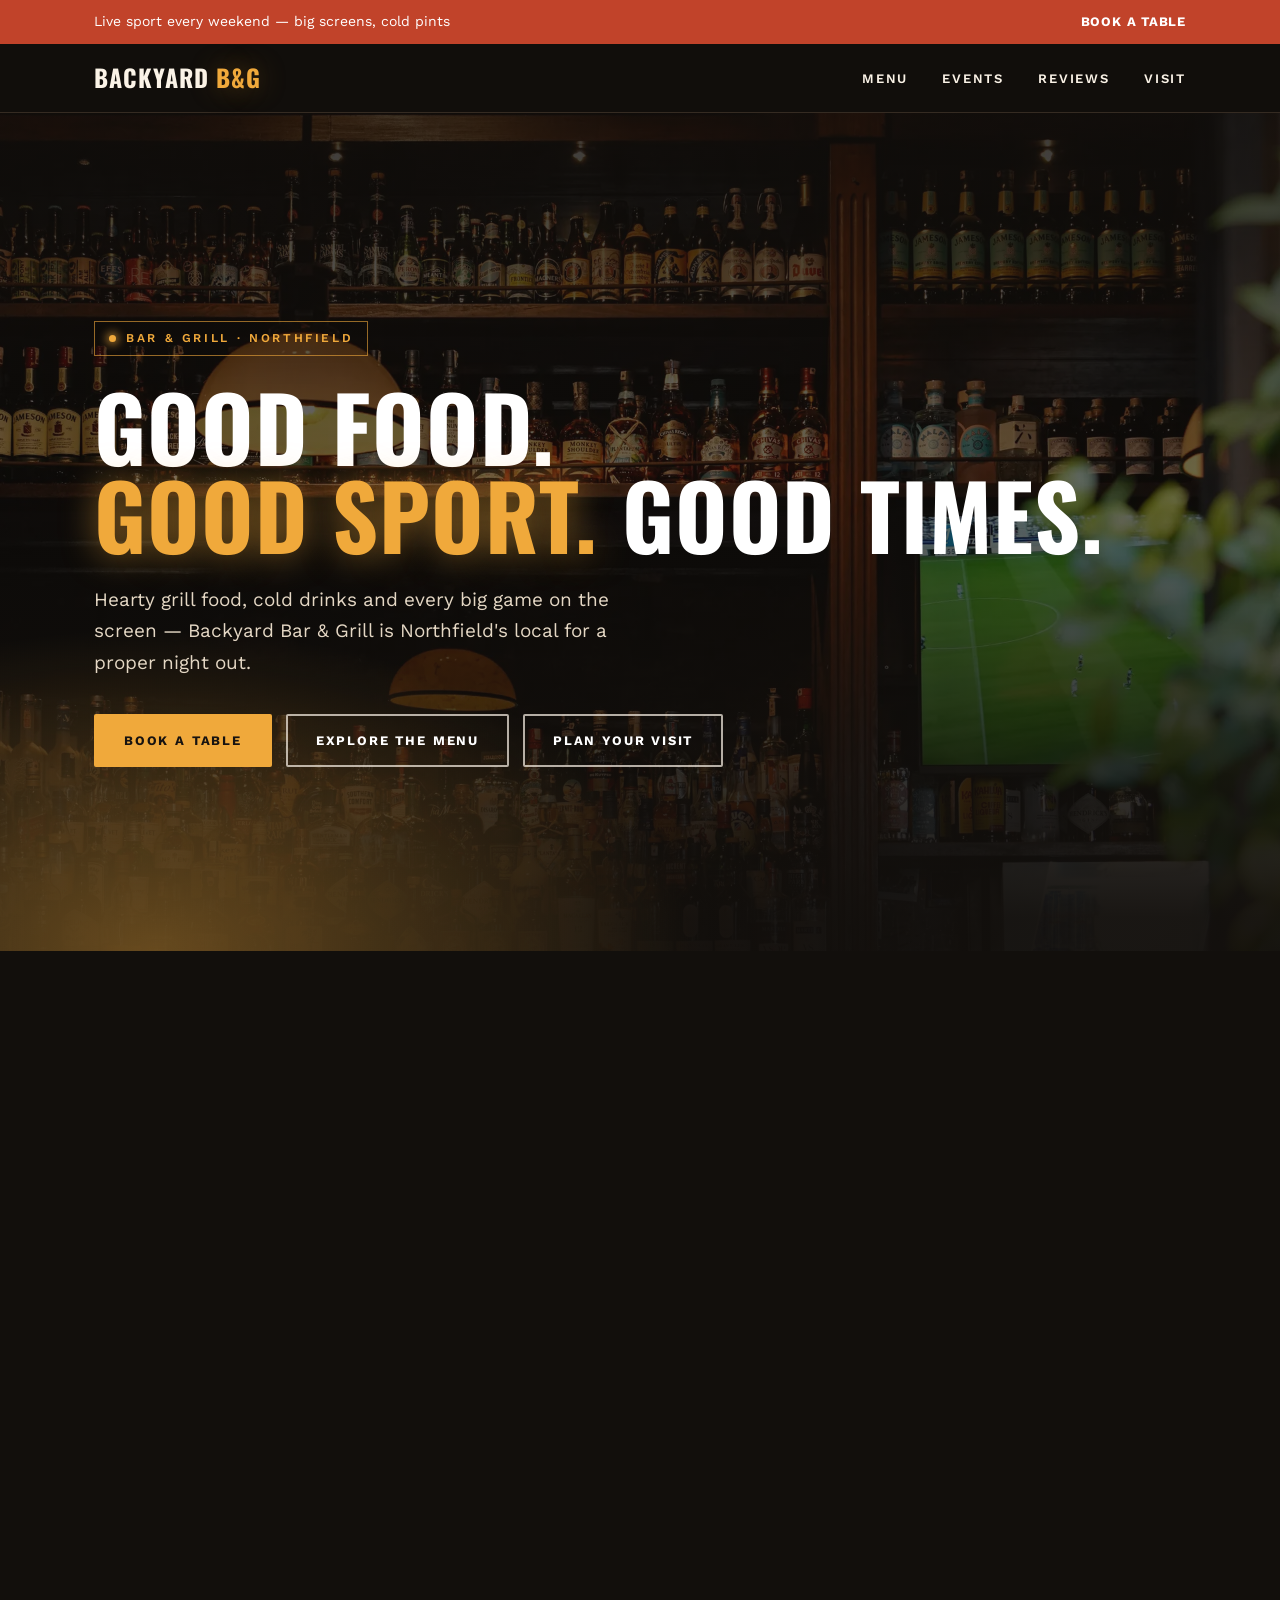
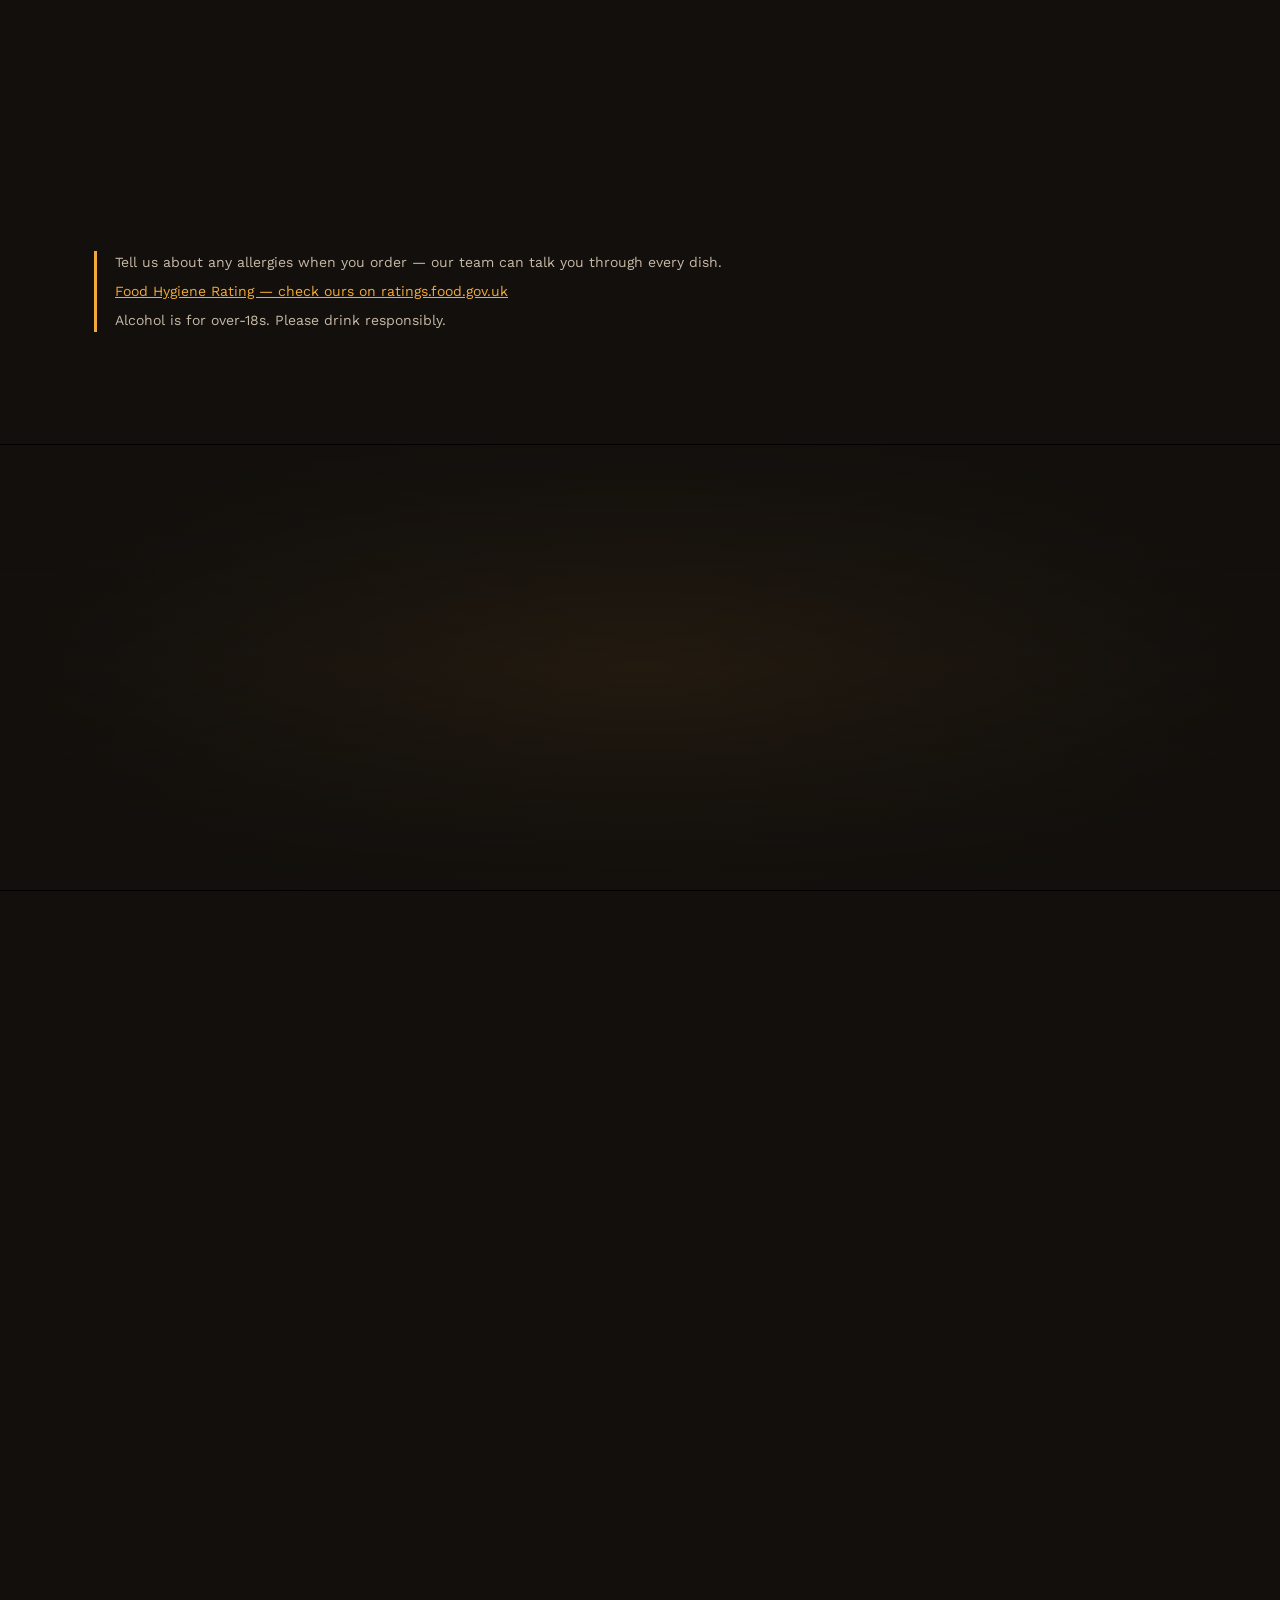
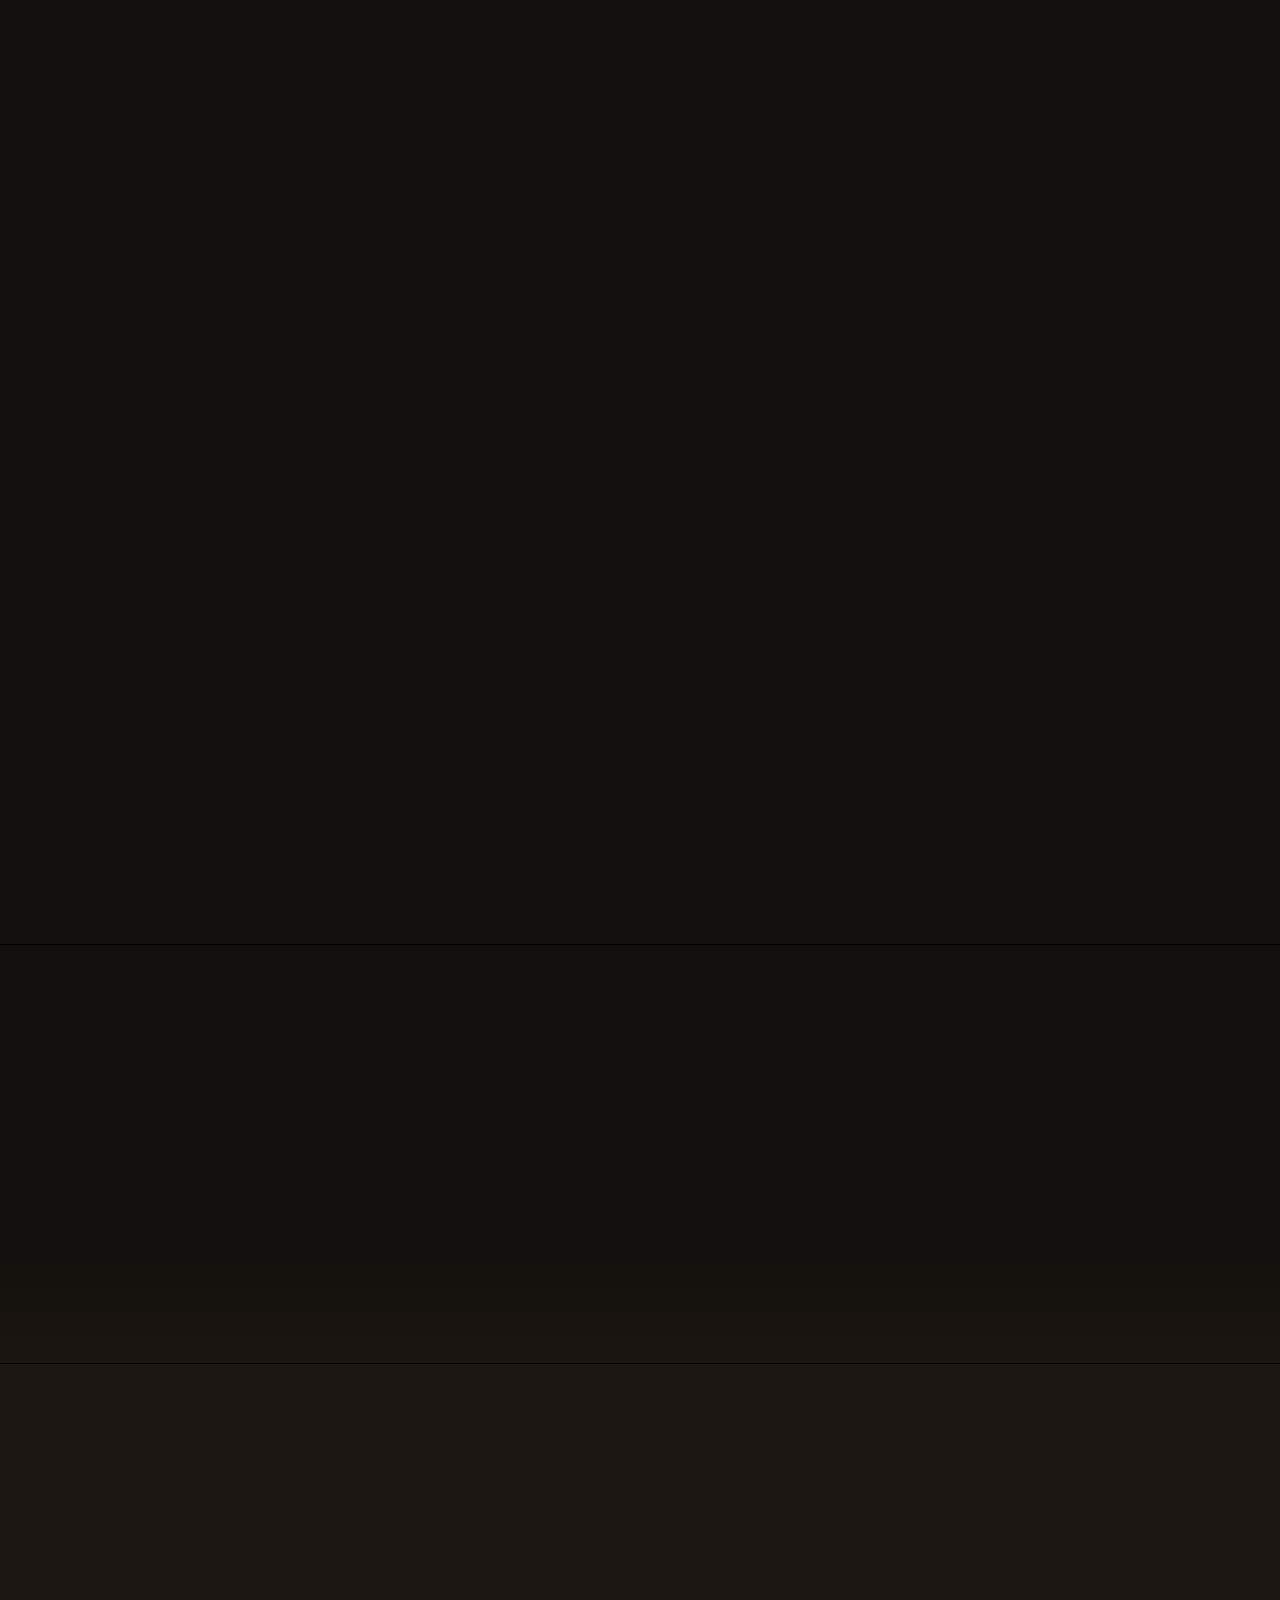
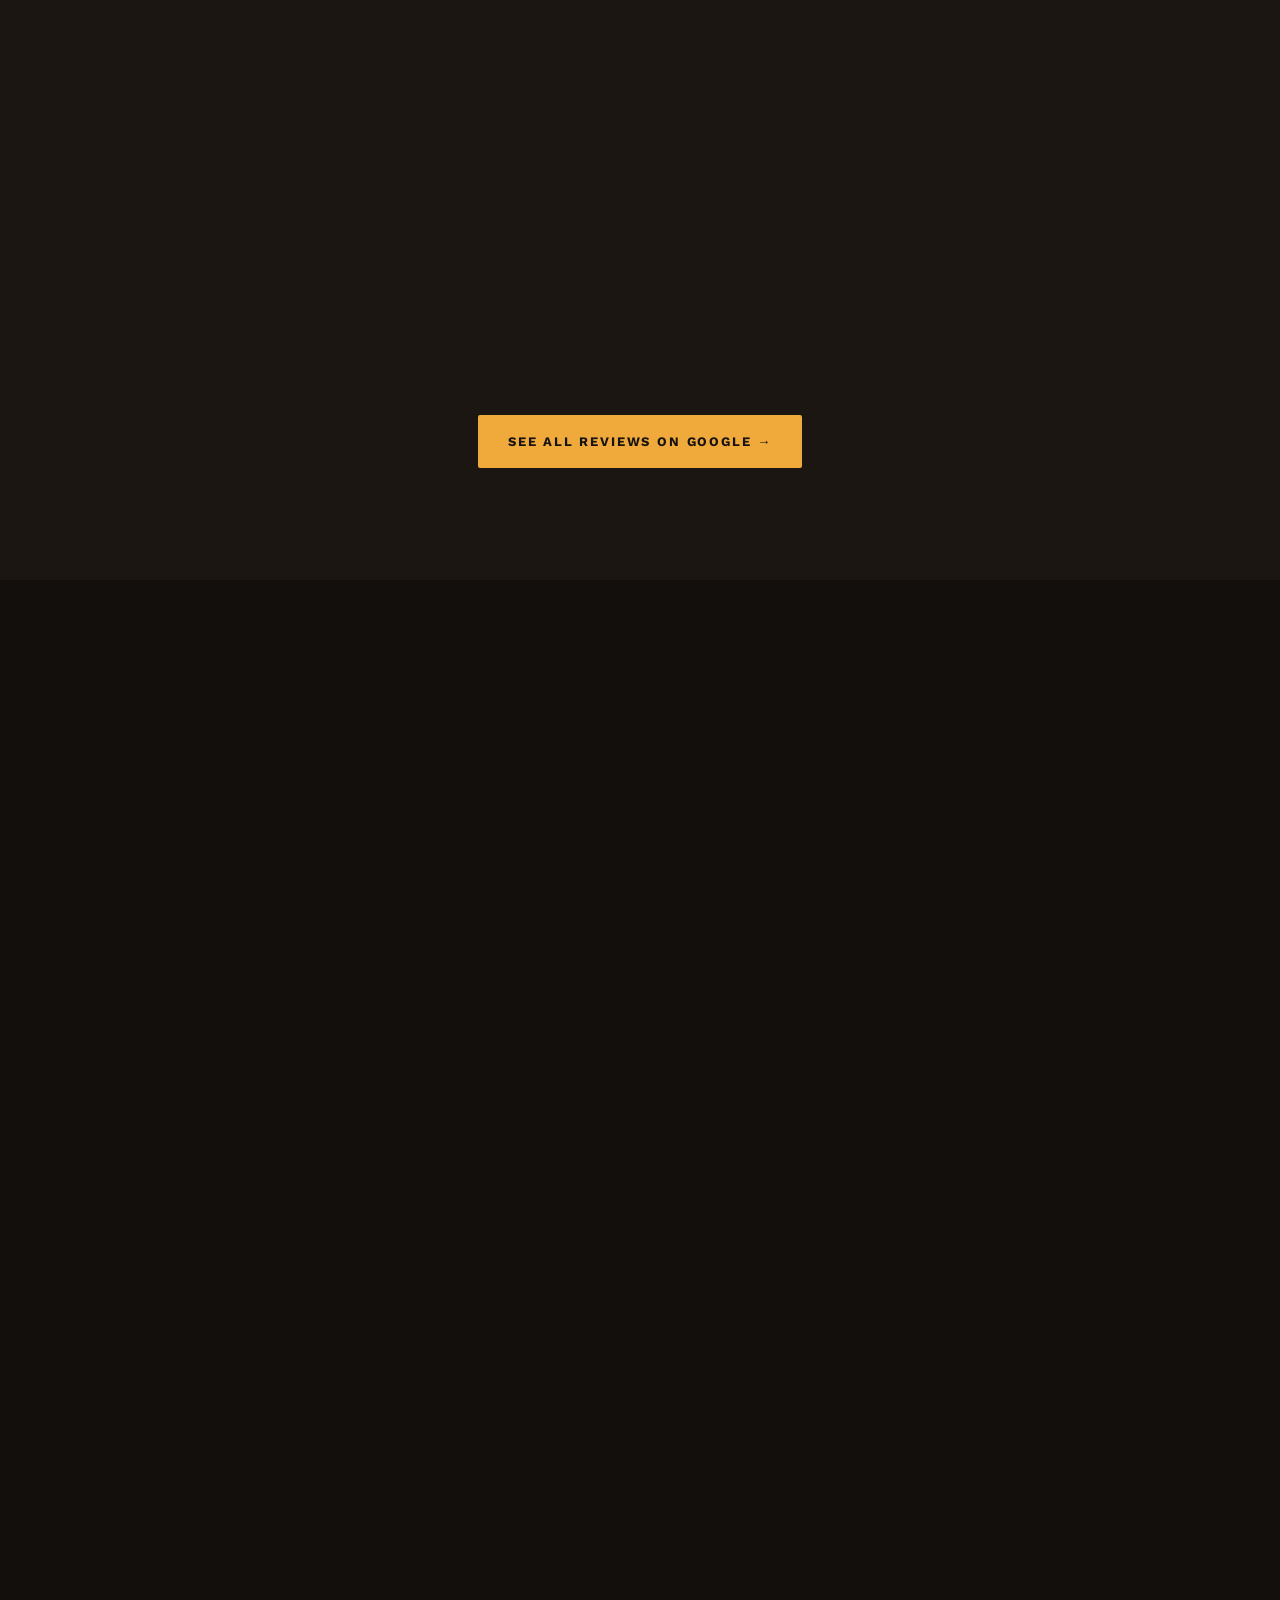
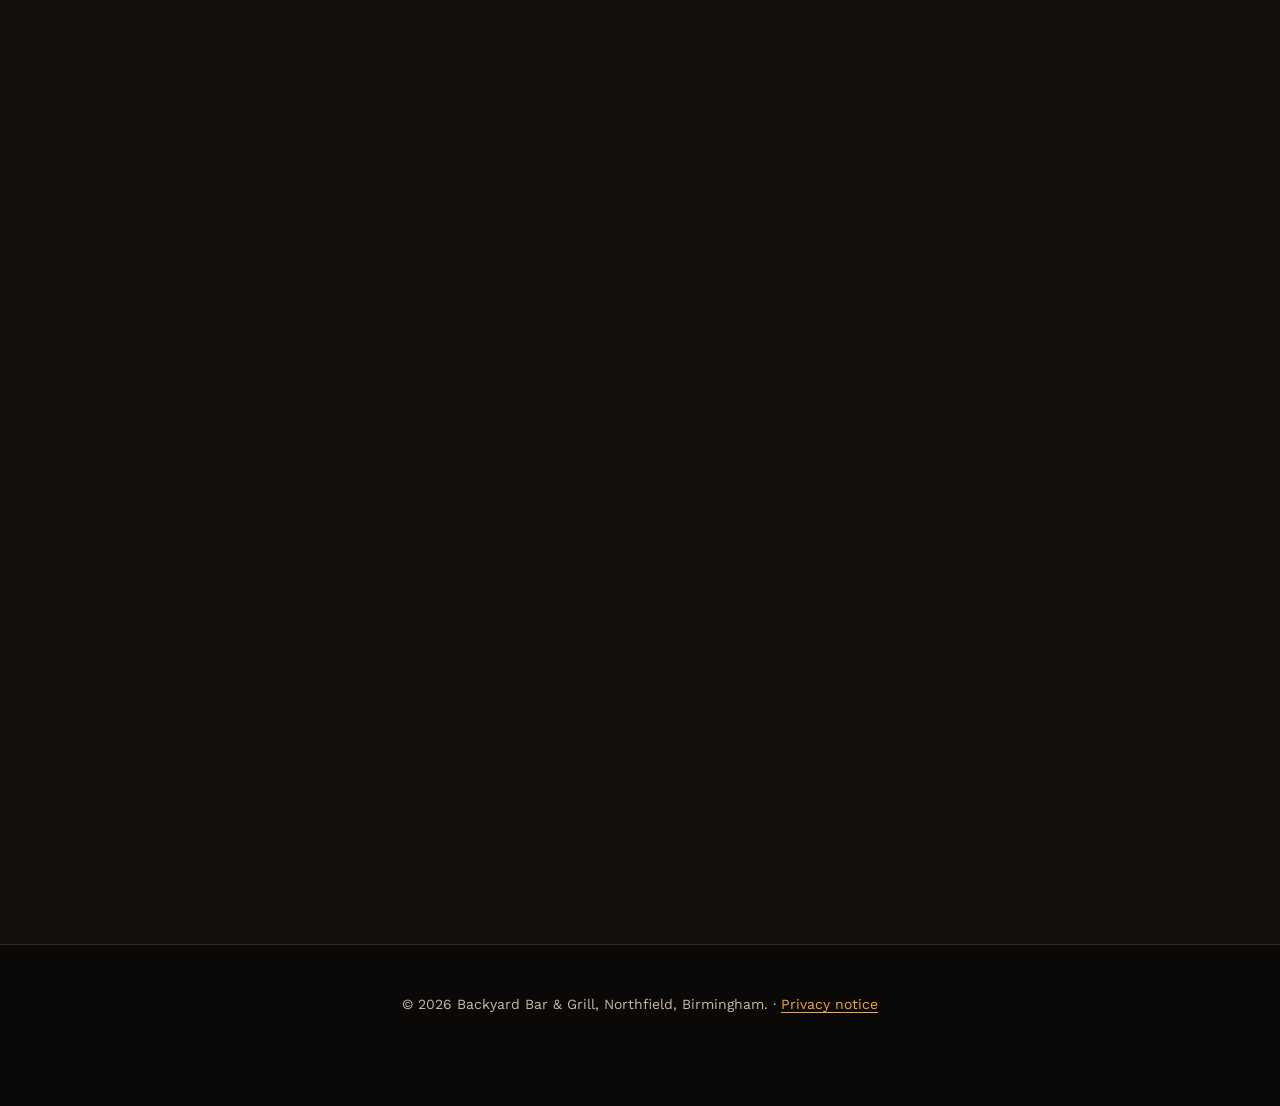
<file: index.html>
<!DOCTYPE html>
<html lang="en-GB">
<head>
<meta charset="UTF-8" />
<meta name="viewport" content="width=device-width, initial-scale=1" />
<meta http-equiv="Content-Security-Policy" content="default-src 'self'; script-src 'self' 'sha256-gAIMlo4uHwea7LDSu/hGhLXHg8Iu/WQoVQvXGVLwabA=' 'sha256-seqC/ossHjBNrIRzy/kfs15F2JOEZqgq6ozS1JozCy8=' 'sha256-jsW8oUjbGldzJ8M1yucBuEZNt1tHe+6huoxJ3ZexiR4=' 'sha256-fyN+zLz1yASIMvWm7zx2+oktAUUo+0WNumh6vqKC264='; style-src 'self' 'sha256-Z8UygcAi0p+vAREgSSOSSy4K+EcpCsmqzD2WvKPRYmA=' 'sha256-yDiuVbIFHl8VIBtafXkY9iRXwur5KfR0MywcL8b+Wso='; img-src 'self' data:; font-src 'self'; frame-src https://maps.google.com https://www.google.com; connect-src 'self'; form-action 'self'; base-uri 'self'; object-src 'none'; upgrade-insecure-requests" />
<meta name="referrer" content="strict-origin-when-cross-origin" />
<script>if (window.top !== window.self) { try { window.top.location.replace(window.self.location.href); } catch (e) { document.documentElement.hidden = true; } }</script>
<title>Backyard Bar &amp; Grill | Bar &amp; Grill in Northfield, Birmingham</title>
<meta name="description" content="Backyard Bar & Grill — hearty food, cold drinks and big-screen sport in Northfield, Birmingham. Walk-ins and bookings welcome." />
<link rel="canonical" href="https://desolatemartial553.github.io/backyard-bar-grill/" />
<meta name="theme-color" content="#f0a93b" />
<link rel="icon" href="data:image/svg+xml,%3Csvg xmlns='http://www.w3.org/2000/svg' viewBox='0 0 64 64'%3E%3Crect width='64' height='64' rx='14' fill='%23120f0c'/%3E%3Ctext x='32' y='45' font-family='Arial,sans-serif' font-size='38' font-weight='700' text-anchor='middle' fill='%23f0a93b'%3EB%3C/text%3E%3C/svg%3E" />
<meta property="og:type" content="website" />
<meta property="og:title" content="Backyard Bar &amp; Grill | Bar &amp; Grill in Northfield, Birmingham" />
<meta property="og:description" content="Backyard Bar &amp; Grill — hearty food, cold drinks and big-screen sport in Northfield, Birmingham. Walk-ins and bookings welcome." />
<meta property="og:url" content="https://desolatemartial553.github.io/backyard-bar-grill/" />
<meta property="og:image" content="https://desolatemartial553.github.io/backyard-bar-grill/images/33749073-w1200-607d7f.jpg" />
<meta property="og:locale" content="en_GB" />
<meta property="og:site_name" content="Backyard Bar &amp; Grill" />
<meta name="twitter:card" content="summary_large_image" />
<meta name="twitter:title" content="Backyard Bar &amp; Grill | Bar &amp; Grill in Northfield, Birmingham" />
<meta name="twitter:description" content="Backyard Bar &amp; Grill — hearty food, cold drinks and big-screen sport in Northfield, Birmingham. Walk-ins and bookings welcome." />
<meta name="twitter:image" content="https://desolatemartial553.github.io/backyard-bar-grill/images/33749073-w1200-607d7f.jpg" />
<script type="application/ld+json">
{
  "@context": "https://schema.org",
  "@type": "BarOrPub",
  "name": "Backyard Bar & Grill",
  "url": "https://desolatemartial553.github.io/backyard-bar-grill/",
  "image": "https://desolatemartial553.github.io/backyard-bar-grill/images/33749073-w1200-607d7f.jpg",
  "description": "Hearty grill food, cold drinks and big-screen sport in Northfield, Birmingham.",
  "servesCuisine": "Grill",
  "address": {
    "@type": "PostalAddress",
    "addressLocality": "Northfield, Birmingham",
    "addressRegion": "West Midlands",
    "addressCountry": "GB"
  },
  "areaServed": {
    "@type": "City",
    "name": "Birmingham"
  }
}
</script>
<link rel="preload" as="image" href="images/33749073-w1920-dfa369.webp" imagesrcset="images/33749073-w800-0a7bb3.webp 800w, images/33749073-w1280-37ca03.webp 1280w, images/33749073-w1920-dfa369.webp 1920w" imagesizes="100vw" fetchpriority="high" />
<link rel="stylesheet" href="fonts/fonts.css" />
<style>
  :root{
    --bg:#120f0c; --ink:#fbf3e7; --muted:#c7b9a6;
    --accent:#f0a93b; --accent2:#c1432a; --card:#1b1612; --line:#352b22;
    --slate:#262b29; --chalk:#f1ece0; --wood:#5b3d25;
    --glow:0 0 28px rgba(240,169,59,.35);
    --pad:clamp(56px,9vw,112px);
  }
  *{box-sizing:border-box; margin:0; padding:0;}
  html{-webkit-text-size-adjust:100%;}
  [id]{scroll-margin-top:var(--hh,76px);}
  #top,#main{scroll-margin-top:0;}
  :focus-visible{outline:3px solid var(--accent); outline-offset:3px; border-radius:2px;}
  .btn--accent:focus-visible,.btn--outline:focus-visible{outline-color:#fff;}
  [tabindex="-1"]:focus{outline:none;}
  .skip-link{position:absolute; left:12px; top:-100px; z-index:100; background:var(--accent); color:#171310; padding:12px 20px; font-weight:700; text-decoration:none; text-transform:uppercase; letter-spacing:.1em; font-size:13px;}
  .skip-link:focus{top:12px; outline:3px solid #fff; outline-offset:2px;}
  body{font-family:'Work Sans',sans-serif; background:var(--bg); color:var(--ink); line-height:1.65; counter-reset:sec; overflow-x:hidden;}
  h1,h2,h3{font-family:'Oswald',sans-serif; text-transform:uppercase; letter-spacing:.02em; line-height:1.08;}
  .wrap{max-width:1140px; margin:0 auto; padding:0 24px;}
  a{color:inherit;}
  img{display:block; max-width:100%;}
  .js .reveal{opacity:0; transform:translateY(28px); transition:opacity .7s ease, transform .7s ease;}
  .js .reveal.in{opacity:1; transform:none;}

  /* top bar + header */
  .topbar{background:var(--accent2); color:#fff; font-size:14px;}
  .topbar__inner{display:flex; justify-content:space-between; align-items:center; padding:0 24px; flex-wrap:wrap; gap:4px 16px;}
  .topbar p{padding:8px 0;}
  .topbar a{display:inline-flex; align-items:center; min-height:44px; color:#fff; font-weight:700; text-decoration:none; text-transform:uppercase; letter-spacing:.06em; font-size:13px;}
  header{position:sticky; top:0; background:rgba(18,15,12,.94); backdrop-filter:blur(6px); border-bottom:1px solid var(--line); z-index:30; transition:box-shadow .3s;}
  header.scrolled{box-shadow:0 8px 24px rgba(0,0,0,.5);}
  .header__inner{display:flex; align-items:center; justify-content:space-between; padding:14px 24px; position:relative;}
  .brand{font-size:24px; font-weight:700; text-decoration:none; text-transform:uppercase; font-family:'Oswald',sans-serif; letter-spacing:.04em;}
  .brand span{color:var(--accent); text-shadow:var(--glow);}
  nav ul{list-style:none; display:flex; gap:34px;}
  nav a{text-decoration:none; font-weight:600; font-size:13px; letter-spacing:.14em; text-transform:uppercase; padding:6px 0; border-bottom:2px solid transparent; transition:border-color .2s,color .2s;}
  nav a:hover{color:var(--accent); border-color:var(--accent);}
  .burger{display:none; flex-direction:column; gap:4px; background:none; border:0; cursor:pointer; padding:0; width:44px; height:44px; align-items:center; justify-content:center;}
  .burger span{width:24px; height:2px; background:var(--ink);}
  .mobile-menu{display:none; position:absolute; top:100%; left:0; right:0; background:var(--card); border-bottom:1px solid var(--line); flex-direction:column; padding:12px 24px;}
  .mobile-menu.open{display:flex;}
  @media(min-width:821px){.mobile-menu,.mobile-menu.open{display:none;}}
  .mobile-menu a{padding:14px 0; text-decoration:none; font-weight:600; border-bottom:1px solid var(--line); text-transform:uppercase; letter-spacing:.14em; font-size:14px;}

  /* buttons */
  .btn{display:inline-block; padding:14px 28px; border-radius:2px; font-weight:700; text-decoration:none; font-size:13px; text-transform:uppercase; letter-spacing:.14em; border:2px solid transparent; min-height:44px; cursor:pointer; transition:transform .2s, background .2s, box-shadow .2s, color .2s;}
  .btn:hover{transform:translateY(-2px);}
  .btn--accent{background:var(--accent); color:#171310; box-shadow:0 0 0 rgba(240,169,59,0);}
  .btn--accent:hover{background:#ffbb52; box-shadow:var(--glow);}
  .btn--outline{border-color:rgba(251,243,231,.7); color:#fff;}
  .btn--outline:hover{border-color:var(--accent); color:var(--accent);}

  /* hero */
  .hero{position:relative; min-height:88vh; display:flex; align-items:flex-end; color:#fff; overflow:hidden;}
  .hero::before{content:"";position:absolute; inset:0; background:url('images/33749073-w1920-dfa369.webp') center/cover;}
  @media(max-width:1200px){.hero::before{background-image:url('images/33749073-w1280-37ca03.webp');}}
  @media(max-width:600px){.hero::before{background-image:url('images/33749073-w800-0a7bb3.webp');}}
  .hero::after{content:"";position:absolute; inset:0; background:
    radial-gradient(60% 55% at 12% 100%, rgba(240,169,59,.38), transparent 70%),
    linear-gradient(0deg, rgba(18,15,12,.97) 4%, rgba(18,15,12,.62) 55%, rgba(18,15,12,.82) 100%);}
  .hero__inner{position:relative; z-index:2; width:100%; max-width:1140px; padding:96px 24px clamp(48px,6vw,72px); margin:0 auto; text-align:left;}
  .hero__tag{display:inline-flex; align-items:center; gap:10px; border:1px solid rgba(240,169,59,.6); color:var(--accent); font-weight:600; font-size:12px; letter-spacing:.22em; padding:7px 14px; margin-bottom:26px; text-transform:uppercase;}
  .hero__tag::before{content:""; width:7px; height:7px; border-radius:50%; background:var(--accent); box-shadow:0 0 10px 2px rgba(240,169,59,.8);}
  .hero h1{font-size:clamp(46px,7vw,96px); line-height:.98; margin-bottom:26px; letter-spacing:.01em; font-weight:700;}
  .hero h1 span{color:var(--accent); text-shadow:0 0 34px rgba(240,169,59,.55);}
  .hero p{max-width:540px; margin:0 0 36px; color:#e4d7c4; font-size:clamp(16px,2vw,19px); text-transform:none;}
  .hero__actions{display:flex; gap:14px; flex-wrap:wrap;}

  /* shared section scaffold */
  section{padding:var(--pad) 24px;}
  .section__head{max-width:1140px; margin:0 auto clamp(36px,5vw,60px);}
  .section__head h2{font-size:clamp(36px,6.4vw,76px); margin-bottom:16px; counter-increment:sec; font-weight:700;}
  .section__head h2::before{content:"0" counter(sec); display:block; font-size:13px; letter-spacing:.3em; color:var(--accent); margin-bottom:14px; font-weight:500; text-shadow:var(--glow);}
  .section__head p{color:var(--muted); text-transform:none; max-width:620px; font-size:clamp(16px,1.8vw,18px);}

  /* chalkboard menus */
  .menu-grid{display:grid; grid-template-columns:repeat(auto-fit,minmax(min(100%,300px),1fr)); gap:clamp(20px,3vw,36px); align-items:start;}
  .board{position:relative; border:10px solid var(--wood); border-image:none; border-radius:4px; color:var(--chalk);
    background:
      radial-gradient(120% 70% at 20% 0%, rgba(255,255,255,.09), transparent 60%),
      radial-gradient(90% 60% at 90% 100%, rgba(255,255,255,.05), transparent 65%),
      repeating-linear-gradient(115deg, rgba(255,255,255,.018) 0 2px, transparent 2px 7px),
      var(--slate);
    box-shadow:inset 0 0 0 2px rgba(0,0,0,.55), inset 0 0 40px rgba(0,0,0,.55), 0 24px 40px -18px rgba(0,0,0,.8), 0 0 0 1px #000;
    transition:transform .3s;}
  .board:hover{transform:translateY(-6px) rotate(-.4deg);}
  .board img{width:100%; height:150px; object-fit:cover; filter:grayscale(.55) contrast(1.05) brightness(.8); border-bottom:2px dashed rgba(241,236,224,.35);}
  .board__body{padding:24px 24px 26px;}
  .board h3{color:var(--chalk); font-size:clamp(28px,3.4vw,36px); margin-bottom:14px; font-weight:500; letter-spacing:.06em; text-shadow:0 0 1px rgba(255,255,255,.6),0 0 14px rgba(255,255,255,.12);}
  .board h3::after{content:""; display:block; width:56px; height:3px; background:var(--accent); margin-top:12px; border-radius:2px; box-shadow:var(--glow);}
  .board ul{list-style:none;}
  .board li{display:flex; align-items:baseline; gap:10px; padding:9px 0; font-size:16px; text-transform:none; color:var(--chalk);}
  .board li::after{content:""; flex:1; border-bottom:2px dotted rgba(241,236,224,.32); transform:translateY(-4px);}
  .board .price{order:1; color:var(--accent); font-family:'Oswald',sans-serif; font-weight:500; font-size:18px; letter-spacing:.03em; white-space:nowrap;}
  .content-note{max-width:760px; margin:clamp(32px,4vw,52px) 0 0; color:var(--muted); font-size:14px; border-left:3px solid var(--accent); padding-left:18px;}
  .content-note p + p{margin-top:6px;}
  .content-note a{color:var(--accent);}

  /* full-bleed photo bands */
  .strip{position:relative; padding:clamp(72px,12vw,150px) 24px; background:url('images/1872888-w1920-f6c7d7.webp') center/cover; overflow:hidden; border-top:1px solid #000; border-bottom:1px solid #000;}
  @media(max-width:1200px){.strip{background-image:url('images/1872888-w1280-c98391.webp');}}
  @media(max-width:600px){.strip{background-image:url('images/1872888-w800-447d2e.webp');}}
  .strip::before{content:""; position:absolute; inset:0; background:linear-gradient(180deg, rgba(18,15,12,.82), rgba(18,15,12,.6) 50%, rgba(18,15,12,.88)), radial-gradient(70% 90% at 50% 50%, rgba(240,169,59,.18), transparent 70%);}
  .strip .grid{position:relative; display:grid; grid-template-columns:repeat(auto-fit,minmax(min(100%,200px),1fr)); gap:clamp(28px,5vw,48px) 24px; text-align:center;}
  .strip .grid > div{padding:0 8px;}
  .strip .stat{font-family:'Oswald',sans-serif; text-transform:uppercase; letter-spacing:.02em; font-weight:700;}
  .strip .stat{font-size:clamp(56px,10vw,112px); color:var(--accent); font-weight:700; text-shadow:0 0 40px rgba(240,169,59,.5); line-height:1;}
  .strip p{color:var(--chalk); font-size:13px; letter-spacing:.28em; text-transform:uppercase; margin-top:12px;}
  .band{height:clamp(200px,34vw,420px); background:url('images/33749073-w1600-5067e3.webp') center 40%/cover; position:relative; border-top:1px solid #000; border-bottom:1px solid #000;}
  @media(max-width:1200px){.band{background-image:url('images/33749073-w1280-37ca03.webp');}}
  @media(max-width:600px){.band{background-image:url('images/33749073-w800-0a7bb3.webp');}}
  .band::after{content:""; position:absolute; inset:0; background:linear-gradient(180deg, var(--bg), rgba(18,15,12,.15) 30%, rgba(18,15,12,.15) 70%, var(--card));}
  @media(min-width:900px){.strip,.band{background-attachment:fixed;}}

  /* gig-poster cards */
  .posters{display:grid; grid-template-columns:repeat(auto-fit,minmax(min(100%,300px),1fr)); gap:clamp(22px,3vw,36px); max-width:1140px; margin:0 auto clamp(56px,8vw,100px);}
  .poster{position:relative; padding:28px 26px 30px; min-height:340px; display:flex; flex-direction:column; justify-content:space-between; color:#171310; background:var(--accent); overflow:hidden; box-shadow:0 22px 40px -16px rgba(0,0,0,.85), 0 0 36px rgba(240,169,59,.12); transition:transform .3s;}
  .poster::before{content:""; position:absolute; inset:0; background:radial-gradient(rgba(0,0,0,.14) 1.4px, transparent 1.6px) 0 0/10px 10px; mask-image:linear-gradient(135deg, transparent 20%, #000); -webkit-mask-image:linear-gradient(135deg, transparent 20%, #000); pointer-events:none;}
  .poster::after{content:""; position:absolute; left:14px; right:14px; top:14px; bottom:14px; border:2px solid rgba(23,19,16,.55); pointer-events:none;}
  .poster > *{position:relative; z-index:1;}
  .poster:hover{transform:translateY(-8px) rotate(0);}
  @media(min-width:760px){.poster:nth-child(odd){transform:rotate(-1.4deg);} .poster:nth-child(even){transform:rotate(1.2deg) translateY(14px);} .poster:nth-child(even):hover{transform:translateY(6px) rotate(0);}}
  .poster--red{background:var(--accent2); color:#fff3e6;}
  .poster--red::before{background-image:radial-gradient(rgba(0,0,0,.2) 1.4px, transparent 1.6px);}
  .poster--red::after{border-color:rgba(255,243,230,.55);}
  .poster--cream{background:var(--chalk);}
  .poster__kicker{font-family:'Oswald',sans-serif; text-transform:uppercase; letter-spacing:.3em; font-size:13px; font-weight:500; padding:14px 14px 0;}
  .poster__title{font-family:'Oswald',sans-serif; text-transform:uppercase; font-weight:700; font-size:clamp(46px,7vw,72px); line-height:.94; padding:0 14px; margin-top:auto;}
  .poster__line{font-size:15px; font-weight:600; padding:16px 14px 14px; border-top:2px solid currentColor; margin:22px 14px 0; padding-left:0; padding-right:0;}

  /* team quote */
  .owner{display:grid; grid-template-columns:minmax(0,320px) 1fr; gap:clamp(28px,5vw,64px); align-items:center; max-width:1140px; margin:0 auto;}
  .owner figure{background:#f3ecdd; padding:12px 12px 44px; transform:rotate(-2deg); box-shadow:0 22px 40px -14px rgba(0,0,0,.8);}
  .owner img{aspect-ratio:1; object-fit:cover; width:100%; filter:sepia(.25) contrast(1.05);}
  .owner h3{margin-bottom:18px; color:var(--accent); font-size:13px; letter-spacing:.3em; font-weight:500;}
  .owner blockquote{font-family:'Oswald',sans-serif; font-weight:500; font-size:clamp(24px,3.6vw,42px); line-height:1.2; margin-bottom:22px; text-transform:none; letter-spacing:.005em;}
  .owner .who{color:var(--muted); font-weight:600; font-size:13px; letter-spacing:.2em; text-transform:uppercase;}

  /* reviews as ticket stubs */
  .reviews{background:var(--card);}
  .review-grid{display:grid; grid-template-columns:repeat(auto-fit,minmax(min(100%,260px),1fr)); gap:clamp(20px,3vw,32px); max-width:1140px; margin:0 auto;}
  .review{position:relative; background:var(--bg); border:1px solid var(--line); border-top:4px solid var(--accent); padding:28px 26px; transition:transform .25s;}
  .review::before{content:"\201C"; position:absolute; right:20px; top:-6px; font-family:'Oswald',sans-serif; font-size:96px; line-height:1; color:rgba(240,169,59,.18);}
  .review:hover{transform:translateY(-4px);}
  .stars{color:var(--accent); letter-spacing:3px; margin-bottom:14px; text-shadow:var(--glow);}
  .review p{font-size:16px; margin-bottom:20px; text-transform:none;}
  .review .who{display:flex; align-items:center; gap:12px; font-weight:600; font-size:12px; letter-spacing:.14em; color:var(--muted); text-transform:uppercase; border-top:1px dashed var(--line); padding-top:16px;}
  .avatar{width:32px; height:32px; border-radius:50%; background:var(--accent); color:#171310; display:flex; align-items:center; justify-content:center; font-size:13px; font-weight:700;}
  .reviews .more{text-align:center; margin-top:44px;}

  /* FAQ */
  .faq{max-width:900px; margin:0; border-top:1px solid var(--line);}
  .faq details{border-bottom:1px solid var(--line); padding:22px 4px;}
  .faq summary{cursor:pointer; min-height:44px; font-weight:600; list-style:none; text-transform:none; font-family:'Oswald',sans-serif; font-size:clamp(20px,2.6vw,26px); letter-spacing:.02em; padding-right:40px; position:relative;}
  .faq summary::-webkit-details-marker{display:none;}
  .faq summary::after{content:"+"; position:absolute; right:0; top:-2px; font-size:30px; line-height:1; color:var(--accent); font-family:'Work Sans',sans-serif; font-weight:300;}
  .faq details[open] summary::after{content:"\2013";}
  .faq details[open] summary{color:var(--accent);}
  .faq p{margin-top:14px; color:var(--muted); font-size:16px; text-transform:none; max-width:640px;}
  .faq a{color:var(--accent);}

  /* find us */
  .map-contact{display:grid; grid-template-columns:1.05fr 1fr; gap:clamp(20px,3vw,36px); max-width:1140px; margin:0 auto; padding:0 24px;}
  .map-contact iframe{width:100%; height:100%; min-height:320px; border:0; filter:invert(90%) hue-rotate(180deg) sepia(.25); box-shadow:0 0 0 8px var(--wood), 0 0 0 9px #000, 0 24px 40px -14px rgba(0,0,0,.8);}
  .visit-details{display:grid; gap:18px;}
  .visit-card{padding:26px 28px; text-align:left; background:var(--card); border:1px solid var(--line); border-left:4px solid var(--accent);}
  .visit-card h3{color:var(--accent); font-size:20px; font-weight:500; letter-spacing:.14em; margin-bottom:10px;}
  .visit-card p{color:var(--ink);}
  .visit-card p + p,.visit-card .btn{margin-top:14px;}
  .visit-card address{font-style:normal; font-size:17px;}
  .hours-grid{display:grid; grid-template-columns:1fr 1fr; gap:20px;}
  .hours-grid h3{font-size:18px;}
  .hours-grid p{font-size:15px;}

  footer{background:#0b0907; color:var(--muted); padding:48px 24px 90px; text-align:center; font-size:14px; border-top:1px solid var(--line);}
  footer a{color:var(--accent); text-decoration:none;}
  .sticky-cta{position:fixed; bottom:0; left:0; right:0; background:#0b0907; padding:12px 20px; display:none; justify-content:center; gap:12px; z-index:40; box-shadow:0 -8px 24px rgba(0,0,0,.5);}
  .sticky-cta a{flex:1; text-align:center; max-width:280px; padding:13px 10px;}

  @media(max-width:820px){
    nav{display:none;} .burger{display:flex;}
    .owner{grid-template-columns:1fr;}
    .owner figure{max-width:260px;}
    .sticky-cta{display:flex;}
    footer{padding-bottom:100px;}
    .hero{min-height:80vh;}
  }
  @media(max-width:1024px){.map-contact{grid-template-columns:1fr;}}
  @media(max-width:480px){
    .hours-grid{grid-template-columns:1fr;}
    .hero__actions .btn{flex:1 1 100%; text-align:center;}
    .topbar__inner{justify-content:center; text-align:center;}
  }
  @media(prefers-reduced-motion:reduce){
    html{scroll-behavior:auto;}
    *,*::before,*::after{transition:none !important; animation:none !important;}
    .js .reveal{opacity:1; transform:none;}
    .btn:hover,.board:hover,.review:hover,.poster:hover{transform:none;}
    .strip,.band{background-attachment:scroll;}
  }
  footer a[href="privacy.html"]{text-decoration:underline; text-underline-offset:3px;}
</style>
</head>
<body>
<script>if('IntersectionObserver' in window){document.documentElement.classList.add('js');}</script>
<a class="skip-link" href="#main">Skip to content</a>

<div class="topbar">
  <div class="wrap topbar__inner">
    <!-- PLACEHOLDER: confirm live sport screenings with the owner -->
    <p>Live sport every weekend — big screens, cold pints</p>
    <!-- /PLACEHOLDER -->
    <!-- PLACEHOLDER: owner-confirmed booking phone needed; replace placeholder tel number -->
    <a href="tel:+441214960002">Book a table</a>
    <!-- /PLACEHOLDER -->
  </div>
</div>

<header id="siteHeader">
  <div class="wrap header__inner">
    <a class="brand" href="#top">Backyard <span>B&amp;G</span></a>
    <nav aria-label="Primary">
      <ul>
        <li><a href="#menu">Menu</a></li>
        <li><a href="#events">Events</a></li>
        <li><a href="#reviews">Reviews</a></li>
        <li><a href="#contact">Visit</a></li>
      </ul>
    </nav>
    <button class="burger" id="burgerBtn" type="button" aria-label="Menu" aria-controls="mobileMenu" aria-expanded="false"><span></span><span></span><span></span></button>
    <div class="mobile-menu" id="mobileMenu">
      <a href="#menu">Menu</a>
      <a href="#events">Events</a>
      <a href="#reviews">Reviews</a>
      <a href="#contact">Visit</a>
    </div>
  </div>
</header>

<main id="main" tabindex="-1">
<section class="hero" id="top">
  <div class="hero__inner">
    <span class="hero__tag">Bar &amp; Grill · Northfield</span>
    <h1>Good food.<br><span>Good sport.</span> Good times.</h1>
    <!-- PLACEHOLDER: confirm grill menu and live sports availability with the owner -->
    <p>Hearty grill food, cold drinks and every big game on the screen — Backyard Bar &amp; Grill is Northfield's local for a proper night out.</p>
    <!-- /PLACEHOLDER -->
    <div class="hero__actions">
      <!-- PLACEHOLDER: owner-confirmed booking phone needed; replace placeholder tel number -->
      <a href="tel:+441214960002" class="btn btn--accent">Book a table</a>
      <!-- /PLACEHOLDER -->
      <a href="#menu" class="btn btn--outline">Explore the menu</a>
      <a href="#contact" class="btn btn--outline">Plan your visit</a>
    </div>
  </div>
</section>

<section id="menu">
  <div class="wrap">
    <div class="section__head reveal">
      <h2>From The Grill</h2>
      <p>A taste of what's on the menu.</p>
    </div>
    <div class="menu-grid">
      <div class="board reveal">
        <img src="images/38896825-w700-h300-1bd858.webp" srcset="images/38896825-w400-h171-2894d7.webp 400w, images/38896825-w700-h300-1bd858.webp 700w" sizes="(max-width:700px) 100vw, 350px" width="700" height="300" alt="Burger with fries on a wooden platter" loading="lazy" decoding="async" />
        <div class="board__body">
          <h3>Mains</h3>

          <!-- PLACEHOLDER: confirm mains and prices with the owner -->
          <ul>
            <li>Backyard Burger <span class="price">£11.50</span></li>
            <li>Flame-Grilled Chicken <span class="price">£12.95</span></li>
            <li>10oz Rump Steak <span class="price">£16.95</span></li>
            <li>BBQ Ribs <span class="price">£14.50</span></li>
          </ul>
          <!-- /PLACEHOLDER -->
        </div>
      </div>
      <div class="board reveal">
        <img src="images/4571510-w700-h300-59bc45.webp" srcset="images/4571510-w400-h171-bc0a2d.webp 400w, images/4571510-w700-h300-59bc45.webp 700w" sizes="(max-width:700px) 100vw, 350px" width="700" height="300" alt="Fries on a paper tray" loading="lazy" decoding="async" />
        <div class="board__body">
          <h3>Sides &amp; Sharers</h3>

          <!-- PLACEHOLDER: confirm sides and sharers and prices with the owner -->
          <ul>
            <li>Loaded Fries <span class="price">£5.50</span></li>
            <li>Onion Rings <span class="price">£3.95</span></li>
            <li>Nachos to Share <span class="price">£7.50</span></li>
            <li>Garlic Bread <span class="price">£3.50</span></li>
          </ul>
          <!-- /PLACEHOLDER -->
        </div>
      </div>
      <div class="board reveal">
        <img src="images/1872888-w700-h300-f6138d.webp" srcset="images/1872888-w400-h171-f872ad.webp 400w, images/1872888-w700-h300-f6138d.webp 700w" sizes="(max-width:700px) 100vw, 350px" width="700" height="300" alt="Wooden bar counter" loading="lazy" decoding="async" />
        <div class="board__body">
          <h3>Drinks</h3>

          <!-- PLACEHOLDER: confirm drinks and prices with the owner -->
          <ul>
            <li>Draught Pint <span class="price">£4.20</span></li>
            <li>House Wine (glass) <span class="price">£4.80</span></li>
            <li>Cocktails <span class="price">From £6.50</span></li>
            <li>Soft Drinks <span class="price">£2.50</span></li>
          </ul>
          <!-- /PLACEHOLDER -->
        </div>
      </div>
    </div>
    <div class="content-note">
      <p>Tell us about any allergies when you order — our team can talk you through every dish.</p>
      <!-- PLACEHOLDER: verify the venue's Food Hygiene Rating and replace with its official listing -->
      <p><a href="https://ratings.food.gov.uk/">Food Hygiene Rating — check ours on ratings.food.gov.uk</a></p>
      <!-- /PLACEHOLDER -->
      <p>Alcohol is for over-18s. Please drink responsibly.</p>
    </div>
  </div>
</section>

<section class="strip" aria-label="At a glance">
  <div class="wrap grid">
    <!-- PLACEHOLDER: confirm years trading, live sport and parking with the owner -->
    <div class="reveal"><div class="stat">15+</div><p>Years Serving Northfield</p></div>
    <div class="reveal"><div class="stat">Live</div><p>Sport On Screen</p></div>
    <div class="reveal"><div class="stat">Free</div><p>Parking Nearby</p></div>
    <!-- /PLACEHOLDER -->
  </div>
</section>

<section id="events">
  <div class="wrap">
    <div class="section__head reveal">
      <h2>What's on</h2>
      <!-- PLACEHOLDER: owner-confirmed events, sports screenings and offers needed -->
      <p>Every major match goes up on the big screens with the sound on, not muted in a corner. Thursday's quiz night regularly sells out the back room, and Sunday roasts stop being served the moment the trays run dry — get there before 2pm.</p>
      <!-- /PLACEHOLDER -->
    </div>
    <!-- PLACEHOLDER: owner-confirmed events, sports screenings and offers needed -->
    <div class="posters">
      <article class="poster reveal"><span class="poster__kicker">Match days</span><h3 class="poster__title">Big screens,<br>sound on</h3><p class="poster__line">Every major match, not muted in a corner</p></article>
      <article class="poster poster--red reveal"><span class="poster__kicker">Thursday</span><h3 class="poster__title">Quiz<br>night</h3><p class="poster__line">Regularly sells out the back room</p></article>
      <article class="poster poster--cream reveal"><span class="poster__kicker">Sunday</span><h3 class="poster__title">Sunday<br>roast</h3><p class="poster__line">Get there before 2pm, while the trays last</p></article>
    </div>
    <!-- /PLACEHOLDER -->
    <div class="owner reveal">
      <figure>
        <img src="images/36430023-w500-h500-daf3f1.webp" srcset="images/36430023-w320-h320-567258.webp 320w, images/36430023-w500-h500-daf3f1.webp 500w" sizes="(max-width:700px) 70vw, 320px" width="500" height="500" alt="Chef preparing food in a kitchen" loading="lazy" decoding="async" />
      </figure>
      <div>
        <h3>Around the table at Backyard</h3>
        <!-- PLACEHOLDER: approved team quote and attribution needed -->
        <blockquote>"This place started as a way to bring the neighbourhood together over good food and the match — years later, it's still exactly that."</blockquote>
        <div class="who">— The Team at Backyard Bar &amp; Grill</div>
        <!-- /PLACEHOLDER -->
      </div>
    </div>
  </div>
</section>

<div class="band" role="presentation" aria-hidden="true"></div>

<section id="reviews" class="reviews">
  <div class="wrap">
    <div class="section__head reveal">
      <h2>What locals say</h2>
      <p>Burgers, birthdays and Sunday roasts — what brings you back to Backyard?</p>
    </div>
    <div class="review-grid">
      <!-- PLACEHOLDER: replace with real Google reviews — food review -->
      <div class="review reveal"><div class="stars">★★★★★</div><p>"Best burger in the area, hands down. Watched the match here last weekend, great atmosphere."</p><div class="who"><span class="avatar">D</span> D. · Local regular</div></div>
      <!-- /PLACEHOLDER -->
      <!-- PLACEHOLDER: replace with real Google reviews — table booking review -->
      <div class="review reveal"><div class="stars">★★★★☆</div><p>"Booked a table for a birthday, staff were brilliant and the food came out quick."</p><div class="who"><span class="avatar">K</span> K. · Local regular</div></div>
      <!-- /PLACEHOLDER -->
      <!-- PLACEHOLDER: replace with real Google reviews — atmosphere review -->
      <div class="review reveal"><div class="stars">★★★★★</div><p>"Our go-to for Sunday roast now. Proper portions, proper prices."</p><div class="who"><span class="avatar">T</span> T. · Local regular</div></div>
      <!-- /PLACEHOLDER -->
    </div>
    <div class="more">
      <a class="btn btn--accent" href="https://www.google.com/search?q=Backyard+Bar+%26+Grill+Northfield+Birmingham+reviews" target="_blank" rel="noopener">See all reviews on Google →</a>
    </div>
  </div>
</section>

<section id="faq">
  <div class="wrap">
    <div class="section__head reveal">
      <h2>Common Questions</h2>
      <p>What people usually ask before visiting.</p>
    </div>
    <div class="faq reveal">
      <details><summary>How do I book a table?</summary><!-- PLACEHOLDER: confirm booking phone and walk-in policy with the owner --><p>Walk-ins are welcome any time, but booking is recommended for weekends and big match days. <a href="tel:+441214960002">Call to book</a>.</p><!-- /PLACEHOLDER --></details>
      <details><summary>What if I have a food allergy?</summary><p>Tell us about any allergies when you order — our team can talk you through every dish.</p></details>
      <details><summary>Do you cater for kids?</summary><!-- PLACEHOLDER: confirm children's menu and family visiting policy --><p>Yes, we have a kids' menu and are family-friendly until the evening.</p><!-- /PLACEHOLDER --></details>
      <details><summary>Can you host private parties?</summary><!-- PLACEHOLDER: confirm private-party availability and booking phone --><p>Yes, we have function space available for private events — <a href="tel:+441214960002">call us to check availability</a>.</p><!-- /PLACEHOLDER --></details>
      <details><summary>Where can I park?</summary><!-- PLACEHOLDER: confirm nearby free parking availability --><p>Yes, free parking is available nearby.</p><!-- /PLACEHOLDER --></details>
    </div>
  </div>
</section>

<section id="contact">
  <div class="wrap section__head reveal">
    <h2>Find Us</h2>
    <p>Booking, bar hours, kitchen hours and directions for Backyard Bar &amp; Grill in Northfield, Birmingham.</p>
  </div>
  <div class="wrap map-contact reveal">
    <div class="map-facade" id="mapFacade">
      <div class="map-facade__panel">
        <h3>Backyard Bar &amp; Grill</h3>
        <p>Northfield, Birmingham</p>
        <div class="map-facade__actions">
          <button type="button" class="btn btn--accent" id="mapShow">Show map</button>
          <a class="btn btn--outline" href="https://www.google.com/maps/search/?api=1&amp;query=Backyard%20Bar%20%26%20Grill%20Northfield%20Birmingham" target="_blank" rel="noopener">Get directions</a>
        </div>
      </div>
    </div>
    <div class="visit-details">
      <div class="visit-card">
        <h3>Book a table</h3>
        <!-- PLACEHOLDER: owner-confirmed booking phone needed; replace placeholder tel number -->
        <p>Meeting friends at Backyard? Give us a ring to book your table.</p>
        <a class="btn btn--accent" href="tel:+441214960002">Call to book</a>
        <!-- /PLACEHOLDER -->
      </div>
      <div class="visit-card hours-grid">
        <div>
          <h3>Bar hours</h3>
          <!-- PLACEHOLDER: owner-confirmed bar opening hours by day needed -->
          <p>Mon–Thu: 4pm – 11pm<br>Fri–Sun: 12pm – Midnight</p>
          <!-- /PLACEHOLDER -->
        </div>
        <div>
          <h3>Kitchen hours</h3>
          <!-- PLACEHOLDER: owner-confirmed kitchen serving hours and last food orders by day needed -->
          <p>Mon–Thu: 4pm – 9pm<br>Fri–Sat: 12pm – 10pm<br>Sun: 12pm – 5pm</p>
          <!-- /PLACEHOLDER -->
        </div>
      </div>
      <div class="visit-card">
        <h3>Address &amp; directions</h3>
        <!-- PLACEHOLDER: street address and postcode needed -->
        <address>Backyard Bar &amp; Grill<br>Northfield, Birmingham</address>
        <!-- /PLACEHOLDER -->
        <!-- PLACEHOLDER: replace area directions with the verified venue address and Google Maps pin -->
        <a class="btn btn--accent" href="https://www.google.com/maps/dir/?api=1&amp;destination=Northfield%2C%20Birmingham">Get directions <span>to Northfield</span></a>
        <!-- /PLACEHOLDER -->
      </div>
    </div>
  </div>
</section>
</main>

<footer>
  <p>&copy; 2026 Backyard Bar &amp; Grill, Northfield, Birmingham. · <a href="privacy.html">Privacy notice</a></p>
</footer>

<div class="sticky-cta">
  <!-- PLACEHOLDER: owner-confirmed booking phone needed; replace placeholder tel number -->
  <a href="tel:+441214960002" class="btn btn--accent">Book a table</a>
  <!-- /PLACEHOLDER -->
  <a href="#contact" class="btn btn--outline">Hours &amp; location</a>
</div>

<script>
  const burger = document.getElementById('burgerBtn');
  const menu = document.getElementById('mobileMenu');
  const header = document.getElementById('siteHeader');
  const reduceMotion = window.matchMedia('(prefers-reduced-motion: reduce)');

  function setMenu(open, returnFocus){
    menu.classList.toggle('open', open);
    burger.setAttribute('aria-expanded', String(open));
    if(!open && returnFocus) burger.focus();
  }
  burger.addEventListener('click', () => setMenu(!menu.classList.contains('open')));
  document.addEventListener('keydown', (e) => {
    if(e.key === 'Escape' && menu.classList.contains('open')) setMenu(false, true);
  });
  window.matchMedia('(min-width: 821px)').addEventListener('change', (e) => { if(e.matches) setMenu(false); });

  function syncHeader(){
    header.classList.toggle('scrolled', window.scrollY > 10);
    document.documentElement.style.setProperty('--hh', header.offsetHeight + 'px');
  }
  window.addEventListener('scroll', syncHeader, { passive: true });
  window.addEventListener('resize', syncHeader);
  syncHeader();

  function smoothScrollTo(id){
    const target = document.getElementById(id);
    if(!target) return;
    const top = target.getBoundingClientRect().top + window.scrollY - header.offsetHeight - 12;
    window.scrollTo({ top: Math.max(top, 0), behavior: reduceMotion.matches ? 'auto' : 'smooth' });
    if(!target.hasAttribute('tabindex')) target.setAttribute('tabindex', '-1');
    target.focus({ preventScroll: true });
  }
  document.querySelectorAll('a[href^="#"]').forEach(link => {
    const id = link.getAttribute('href').slice(1);
    if(!document.getElementById(id)) return;
    link.addEventListener('click', (e) => {
      e.preventDefault();
      setMenu(false);
      smoothScrollTo(id);
      history.replaceState(null, '', '#' + id);
    });
  });

  if('IntersectionObserver' in window){
    const io = new IntersectionObserver((entries) => {
      entries.forEach(e => { if(e.isIntersecting){ e.target.classList.add('in'); io.unobserve(e.target); } });
    }, { threshold: 0.15 });
    document.querySelectorAll('.reveal').forEach(el => io.observe(el));
  }
</script>

<style>
  .map-facade{position:relative; width:100%; height:100%; min-height:320px; display:flex; align-items:center; justify-content:center; text-align:center; padding:28px 20px; background:radial-gradient(70% 80% at 50% 40%, rgba(240,169,59,.14), transparent 70%), repeating-linear-gradient(45deg, rgba(255,255,255,.03) 0 2px, transparent 2px 14px), var(--card); box-shadow:0 0 0 8px var(--wood), 0 0 0 9px #000, 0 24px 40px -14px rgba(0,0,0,.8);}
  .map-facade iframe{position:absolute; inset:0; width:100%; height:100%; min-height:0; box-shadow:none;}
  .map-facade__panel h3{font-family:'Oswald',sans-serif; text-transform:uppercase; letter-spacing:.08em; color:var(--accent);}
  .map-facade__panel p{color:var(--muted); margin:4px 0 18px;}
  .map-facade__actions{display:flex; flex-wrap:wrap; gap:12px; justify-content:center;}
  .map-facade .btn:focus-visible{outline:3px solid var(--accent); outline-offset:3px;}
</style>
<script>
  (function(){
    var btn = document.getElementById('mapShow');
    var box = document.getElementById('mapFacade');
    if(!btn || !box) return;
    btn.addEventListener('click', function(){
      var f = document.createElement('iframe');
      f.src = 'https://maps.google.com/maps?q=Northfield,+Birmingham&z=15&output=embed';
      f.title = 'Map to Backyard Bar & Grill';
      f.loading = 'lazy';
      f.referrerPolicy = 'no-referrer-when-downgrade';
      box.appendChild(f);
      box.querySelector('.map-facade__panel').style.visibility = 'hidden';
    });
  })();
</script>

</body>
</html>
</file>
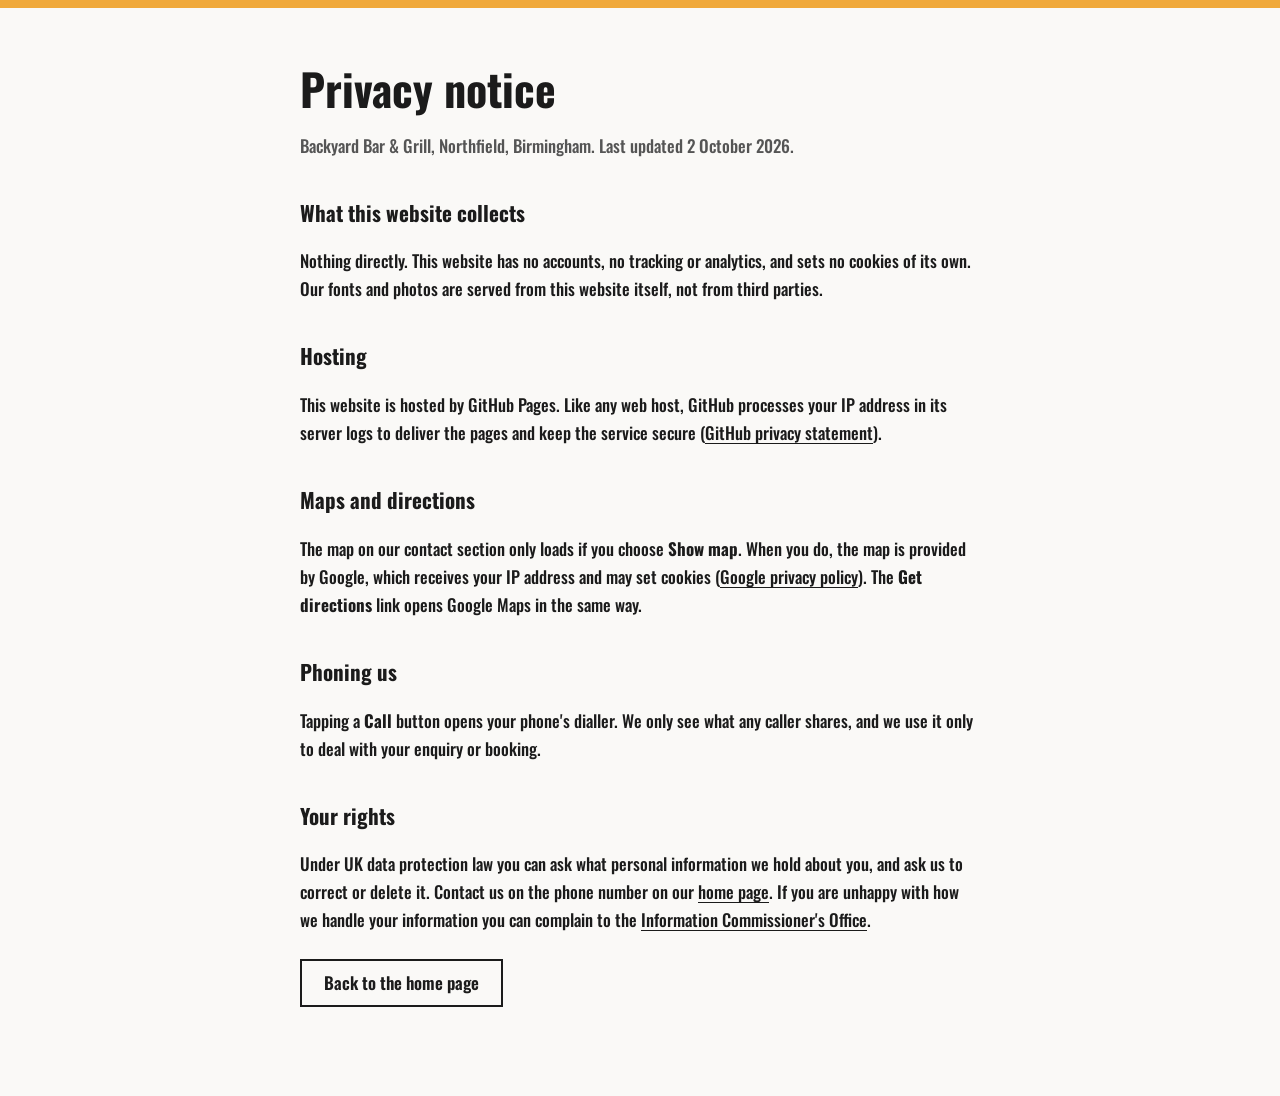
<file: privacy.html>
<!DOCTYPE html>
<html lang="en-GB">
<head>
<meta charset="UTF-8" />
<meta name="viewport" content="width=device-width, initial-scale=1.0" />
<meta http-equiv="Content-Security-Policy" content="default-src 'self'; script-src 'self' 'sha256-gAIMlo4uHwea7LDSu/hGhLXHg8Iu/WQoVQvXGVLwabA='; style-src 'self' 'sha256-XOhFj+Bup7U08HJPG86YOBRWWcWJ2uxXrjiDAr5VIuo='; img-src 'self' data:; font-src 'self'; frame-src 'none'; connect-src 'self'; form-action 'self'; base-uri 'self'; object-src 'none'; upgrade-insecure-requests" />
<meta name="referrer" content="strict-origin-when-cross-origin" />
<script>if (window.top !== window.self) { try { window.top.location.replace(window.self.location.href); } catch (e) { document.documentElement.hidden = true; } }</script>
<title>Privacy notice | Backyard Bar & Grill</title>

<link rel="icon" href="data:image/svg+xml,%3Csvg xmlns='http://www.w3.org/2000/svg' viewBox='0 0 64 64'%3E%3Crect width='64' height='64' rx='14' fill='%23120f0c'/%3E%3Ctext x='32' y='45' font-family='Arial,sans-serif' font-size='38' font-weight='700' text-anchor='middle' fill='%23f0a93b'%3EB%3C/text%3E%3C/svg%3E" />
<meta name="theme-color" content="#f0a93b" />
<link rel="stylesheet" href="fonts/fonts.css" />
<style>
  :root{--accent:#f0a93b; --ink:#1b1b1b; --muted:#555; --paper:#faf9f7;}
  *{box-sizing:border-box;}
  body{margin:0; background:var(--paper); color:var(--ink); font:400 17px/1.65 'Oswald',system-ui,sans-serif; border-top:8px solid var(--accent);}
  main{max-width:720px; margin:0 auto; padding:56px 20px 72px;}
  h1{font-size:clamp(30px,6vw,44px); line-height:1.15; margin:0 0 12px;}
  h2{font-size:21px; margin:36px 0 8px;}
  .lede{color:var(--muted); margin-bottom:28px;}
  a{color:var(--ink); text-decoration:underline; text-underline-offset:3px;}
  a:focus-visible{outline:3px solid var(--ink); outline-offset:3px;}
  .btn{display:inline-flex; align-items:center; min-height:48px; padding:0 22px; margin:8px 10px 0 0; border:2px solid var(--ink); font-weight:600; text-decoration:none;}
  .btn--solid{background:var(--ink); color:var(--paper);}
</style>
</head>
<body>
<main>
<!-- PLACEHOLDER: business owner to review this notice before publishing -->
<h1>Privacy notice</h1>
<p class="lede">Backyard Bar &amp; Grill, Northfield, Birmingham. Last updated 2 October 2026.</p>
<h2>What this website collects</h2>
<p>Nothing directly. This website has no accounts, no tracking or analytics, and sets no cookies of its own. Our fonts and photos are served from this website itself, not from third parties.</p>

<h2>Hosting</h2>
<p>This website is hosted by GitHub Pages. Like any web host, GitHub processes your IP address in its server logs to deliver the pages and keep the service secure (<a href="https://docs.github.com/en/site-policy/privacy-policies/github-general-privacy-statement">GitHub privacy statement</a>).</p>
<h2>Maps and directions</h2>
<p>The map on our contact section only loads if you choose <strong>Show map</strong>. When you do, the map is provided by Google, which receives your IP address and may set cookies (<a href="https://policies.google.com/privacy">Google privacy policy</a>). The <strong>Get directions</strong> link opens Google Maps in the same way.</p>
<h2>Phoning us</h2>
<p>Tapping a <strong>Call</strong> button opens your phone's dialler. We only see what any caller shares, and we use it only to deal with your enquiry or booking.</p>
<h2>Your rights</h2>
<p>Under UK data protection law you can ask what personal information we hold about you, and ask us to correct or delete it. Contact us on <!-- PLACEHOLDER: add the business phone number / email for privacy requests -->the phone number on our <a href="./">home page</a><!-- /PLACEHOLDER -->. If you are unhappy with how we handle your information you can complain to the <a href="https://ico.org.uk/make-a-complaint/">Information Commissioner's Office</a>.</p>
<!-- /PLACEHOLDER -->
<p><a class="btn" href="./">Back to the home page</a></p>
</main>
</body>
</html>
</file>
<file: fonts/fonts.css>
/* Self-hosted Google Fonts (latin subset), downloaded 2026-10-02. */
@font-face {
  font-family: 'Oswald';
  font-style: normal;
  font-weight: 500;
  font-display: swap;
  src: url(TK3IWkUHHAIjg75cFRf3bXL8LICs1_Fv40pKlN4NNSeSASz7FmlWHYg.woff2) format('woff2');
  unicode-range: U+0000-00FF, U+0131, U+0152-0153, U+02BB-02BC, U+02C6, U+02DA, U+02DC, U+0304, U+0308, U+0329, U+2000-206F, U+20AC, U+2122, U+2191, U+2193, U+2212, U+2215, U+FEFF, U+FFFD;
}
@font-face {
  font-family: 'Oswald';
  font-style: normal;
  font-weight: 600;
  font-display: swap;
  src: url(TK3IWkUHHAIjg75cFRf3bXL8LICs1_Fv40pKlN4NNSeSASz7FmlWHYg.woff2) format('woff2');
  unicode-range: U+0000-00FF, U+0131, U+0152-0153, U+02BB-02BC, U+02C6, U+02DA, U+02DC, U+0304, U+0308, U+0329, U+2000-206F, U+20AC, U+2122, U+2191, U+2193, U+2212, U+2215, U+FEFF, U+FFFD;
}
@font-face {
  font-family: 'Oswald';
  font-style: normal;
  font-weight: 700;
  font-display: swap;
  src: url(TK3IWkUHHAIjg75cFRf3bXL8LICs1_Fv40pKlN4NNSeSASz7FmlWHYg.woff2) format('woff2');
  unicode-range: U+0000-00FF, U+0131, U+0152-0153, U+02BB-02BC, U+02C6, U+02DA, U+02DC, U+0304, U+0308, U+0329, U+2000-206F, U+20AC, U+2122, U+2191, U+2193, U+2212, U+2215, U+FEFF, U+FFFD;
}
@font-face {
  font-family: 'Work Sans';
  font-style: normal;
  font-weight: 300;
  font-display: swap;
  src: url(QGYsz_wNahGAdqQ43Rh_fKDp.woff2) format('woff2');
  unicode-range: U+0000-00FF, U+0131, U+0152-0153, U+02BB-02BC, U+02C6, U+02DA, U+02DC, U+0304, U+0308, U+0329, U+2000-206F, U+20AC, U+2122, U+2191, U+2193, U+2212, U+2215, U+FEFF, U+FFFD;
}
@font-face {
  font-family: 'Work Sans';
  font-style: normal;
  font-weight: 400;
  font-display: swap;
  src: url(QGYsz_wNahGAdqQ43Rh_fKDp.woff2) format('woff2');
  unicode-range: U+0000-00FF, U+0131, U+0152-0153, U+02BB-02BC, U+02C6, U+02DA, U+02DC, U+0304, U+0308, U+0329, U+2000-206F, U+20AC, U+2122, U+2191, U+2193, U+2212, U+2215, U+FEFF, U+FFFD;
}
@font-face {
  font-family: 'Work Sans';
  font-style: normal;
  font-weight: 500;
  font-display: swap;
  src: url(QGYsz_wNahGAdqQ43Rh_fKDp.woff2) format('woff2');
  unicode-range: U+0000-00FF, U+0131, U+0152-0153, U+02BB-02BC, U+02C6, U+02DA, U+02DC, U+0304, U+0308, U+0329, U+2000-206F, U+20AC, U+2122, U+2191, U+2193, U+2212, U+2215, U+FEFF, U+FFFD;
}
@font-face {
  font-family: 'Work Sans';
  font-style: normal;
  font-weight: 600;
  font-display: swap;
  src: url(QGYsz_wNahGAdqQ43Rh_fKDp.woff2) format('woff2');
  unicode-range: U+0000-00FF, U+0131, U+0152-0153, U+02BB-02BC, U+02C6, U+02DA, U+02DC, U+0304, U+0308, U+0329, U+2000-206F, U+20AC, U+2122, U+2191, U+2193, U+2212, U+2215, U+FEFF, U+FFFD;
}
@font-face {
  font-family: 'Work Sans';
  font-style: normal;
  font-weight: 700;
  font-display: swap;
  src: url(QGYsz_wNahGAdqQ43Rh_fKDp.woff2) format('woff2');
  unicode-range: U+0000-00FF, U+0131, U+0152-0153, U+02BB-02BC, U+02C6, U+02DA, U+02DC, U+0304, U+0308, U+0329, U+2000-206F, U+20AC, U+2122, U+2191, U+2193, U+2212, U+2215, U+FEFF, U+FFFD;
}
</file>
